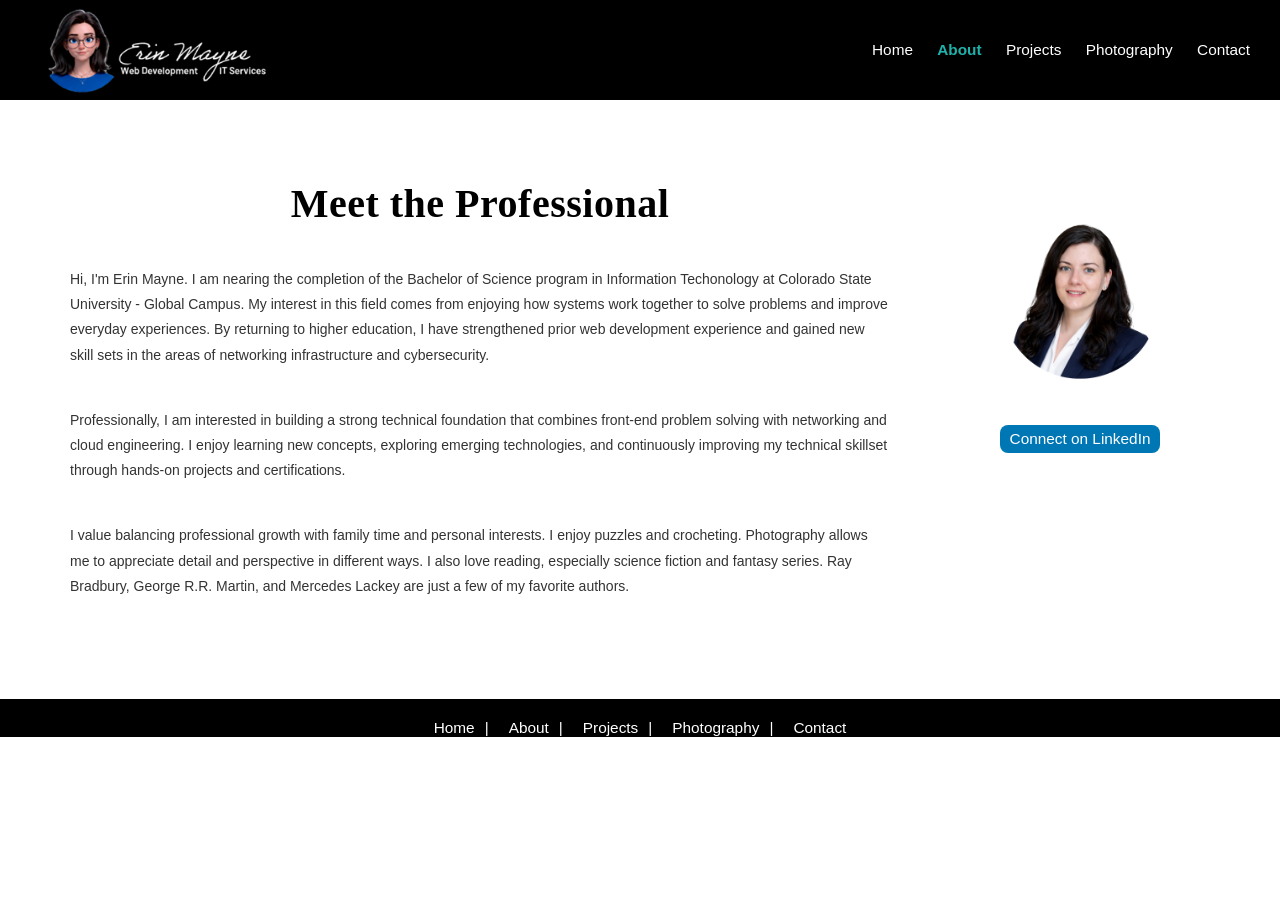
<file: about.html>
<!DOCTYPE html>
<html lang="en">
<head>
    <meta charset="UTF-8">
    <meta name="viewport" content="width=device-width, initial-scale=1.0">
    <title>Portfolio: About</title>
    <link rel="stylesheet" href="assets/styles.css">
</head>
<body> <!-- BEGIN VISIBLE PAGE CONTENT -->
    <header class="main-nav">
        <a href="index.html" class="logo-link">
            <img src="assets/inverted-mini-logo.png" alt="Erin Mayne Web Development, IT Services logo" class="mini-logo">
        </a>
        <nav class="navbar-container">
            <button class="hamburger" id="hamburger">
                ☰
            </button>
            <!-- TOP NAVIGATION BAR -->
            <div class="navbar" id="nav-links"> 
                <a href="index.html">Home</a>
                <a href="about.html" class="active">About</a>
                <a href="projects.html">Projects</a>
                <a href="photography.html">Photography</a>
                <a href="contact.html">Contact</a>
            </div>
        </nav>
    </header>
<!-- MAIN PAGE CONTENT -->
<main class="about-container">
    <!-- Left Column Display -->
    <div class="about-me"> 
        <header class="page-title">
            <h1>Meet the Professional</h1>
        </header> 
        <p>
        Hi, I'm Erin Mayne. I am nearing the completion of the Bachelor of Science program in Information Techonology at Colorado State University - Global Campus.  
        My interest in this field comes from enjoying how systems work together to solve problems and improve everyday experiences.
        By returning to higher education, I have strengthened prior web development experience and gained new skill sets in the areas of networking infrastructure and cybersecurity.  
        </p>
        <p>
        Professionally, I am interested in building a strong technical foundation that combines front-end problem solving with networking and cloud engineering. 
        I enjoy learning new concepts, exploring emerging technologies, and continuously improving my technical skillset through hands-on projects and certifications.    
        </p>
        <p>
        I value balancing professional growth with family time and personal interests. I enjoy puzzles and crocheting. Photography allows me to appreciate detail and perspective in different ways. 
        I also love reading, especially science fiction and fantasy series. Ray Bradbury, George R.R. Martin, and Mercedes Lackey are just a few of my favorite authors.
        </p>
    </div>
    <!-- Right Column Display -->
    <aside class="about-sidebar">
        <div class="linkedin-card">
            <img src="assets/linkedin-profile.png" alt="Erin Mayne LinkedIn Profile Photo" class="linkedin-profile">
            <a href="https://linkedin.com/in/erinmayne-webdev" target="_blank" class="linkedin-button">Connect on LinkedIn</a>
        </div>
    </aside>
</main>
<!-- BOTTOM NAVIGATION BAR -->
<footer>
    <div class="footer-nav">
        <a href="index.html">Home</a>
        <a href="about.html">About</a>
        <a href="projects.html">Projects</a>
        <a href="photography.html">Photography</a>
        <a href="contact.html">Contact</a>
    </div>
</footer>
<script src="assets/script.js"></script>
</body>
</html>
</file>
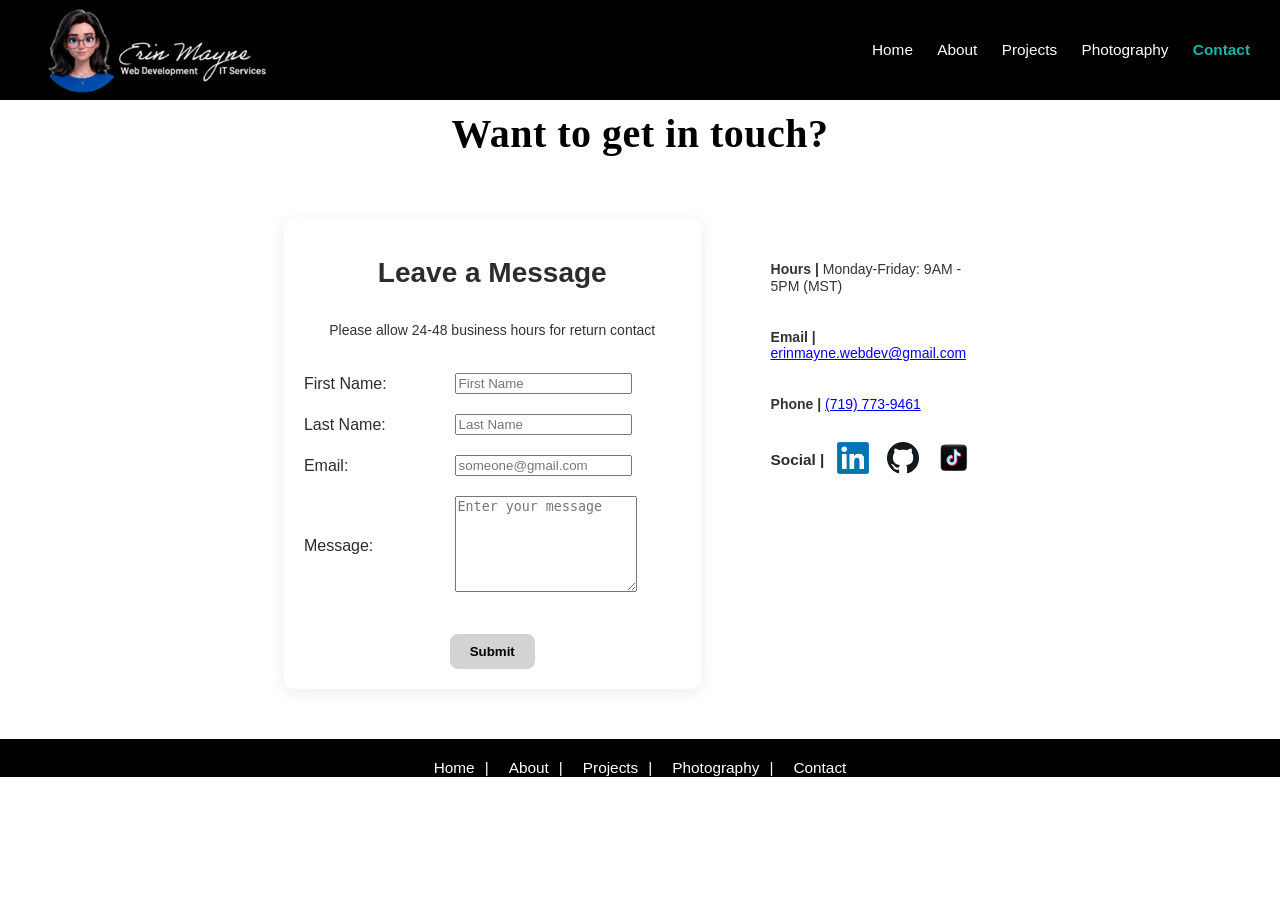
<file: contact.html>
<!DOCTYPE html>
<html lang="en">
<head>
    <meta charset="UTF-8">
    <meta name="viewport" content="width=device-width, initial-scale=1.0">
    <title>Portfolio: Contact</title>
    <link rel="stylesheet" href="assets/styles.css">
</head>
<body> <!-- BEGIN VISIBLE PAGE CONTENT -->
    <header class="main-nav">
        <a href="index.html" class="logo-link">
            <img src="assets/inverted-mini-logo.png" alt="Erin Mayne Web Development, IT Services logo" class="mini-logo">
        </a>
        <!-- MOBILE 'HAMBURGER' MENU -->
        <nav class="navbar-container">
            <button class="hamburger" id="hamburger">
                ☰
            </button>
            <!-- TOP NAVIGATION BAR -->
            <div class="navbar" id="nav-links"> 
                <a href="index.html">Home</a>
                <a href="about.html">About</a>
                <a href="projects.html">Projects</a>
                <a href="photography.html">Photography</a>
                <a href="contact.html" class="active">Contact</a>
            </div>
        </nav>
    </header>
<!-- MAIN PAGE CONTENT -->
<header>
    <h1>Want to get in touch?</h1>
</header>
<main class="contact-container">
<!-- left column display -->
<div class="contact-form"> <!-- BEGIN CONTACT FORM -->
    <div class="form-title">
        <h2>Leave a Message</h2>
        <p>Please allow 24-48 business hours for return contact</p>
    </div>
    <form id="contact-form" action="https://formsubmit.co/erinmayne.webdev@gmail.com" method="POST"> <!-- FORM SUBMISSION HANDLED BY FORMSUBMIT.CO -->
        <table class="contact-table">
            <tr>
                <td><label for="firstname">First Name:</label></td>
                <td><input type="text" id="firstname" name="firstname" placeholder="First Name" required></td> 
            </tr>
            <tr>
                <td><label for="lastname">Last Name:</label></td>
                <td><input type="text" id="lastname" name="lastname" placeholder="Last Name" required></td> 
            </tr>       
            <tr>
                <td><label for="email">Email:</label></td>
                <td><input type="email" id="email" name="email" placeholder="someone@gmail.com" required></td> 
            </tr>          
            <tr>
                <td><label for="message">Message:</label></td>
                <td><textarea id="message" name="message" rows="6" placeholder="Enter your message" required></textarea></td>
            </tr>
        </table>
        <!--HIDDEN FORM FIELDS-->
        <input type="hidden" name="_template" value="table"> <!--formats email in table layout-->
        <input type="hidden" name="_captcha" value="false"> <!--disables spam check-->
        <input type="hidden" name="_subject" value="New Portfolio Contact Message"> <!--sets email subject line-->
        <br>
        <div class="button-wrap"> <!-- SUBMIT BUTTON -->
            <input type="submit" value="Submit" class="submit-button"> 
        </div>
    </form>
</div>
<!-- right column display -->
<aside class="contact-sidebar">
    <p><strong>Hours | </strong> Monday-Friday: 9AM - 5PM (MST)</p>
    <p><strong>Email | </strong><a href="mailto:erinmayne.webdev@gmail.com?subject=Portfolio Inquiry" class="email-link">erinmayne.webdev@gmail.com</a></p>
    <p><strong>Phone | </strong><a href="tel:+17197739461" class="phone-link">(719) 773-9461</a></p>
    
    <div class="social-links"> <!-- SOCIAL MEDIA LINKS -->
        <span class="social-label"><strong>Social |</strong></span>
        <a href="https://linkedin.com/in/erinmayne-webdev" target="_blank">
            <img src="assets/linkedin-icon.png" alt="linkedin icon">
        </a>
        <a href="https://github.com/erinmayne-webdev" target="_blank">
            <img src="assets/github-icon.png" alt="github icon">
        </a>
        <a href="https://tiktok.com/@server.cat6" target="_blank">
            <img src="assets/tiktok-icon.png" alt="tiktok icon">
        </a>
    </div>
    
</aside>
</section>
</main>
<!-- BOTTOM NAVIGATION BAR -->
<footer>
    <div class="footer-nav">
        <a href="index.html">Home</a>
        <a href="about.html">About</a>
        <a href="projects.html">Projects</a>
        <a href="photography.html">Photography</a>
        <a href="contact.html">Contact</a>
    </div>
</footer>
<div id="success-overlay" class="success-overlay"> <!-- SUCCESS MESSAGE POP-UP -->
    <div class="success-box">
        <h2>Message Sent!</h2>
        <p>Thank you for reaching out. I will get back to you within 24-48 business hours.</p>
        <button id="close-success" class="close-button">x</button>
    </div>
</div>
<script src="assets/script.js"></script> <!-- JavaScript file for form submission and mobile menu -->
</body>
</html>
</file>
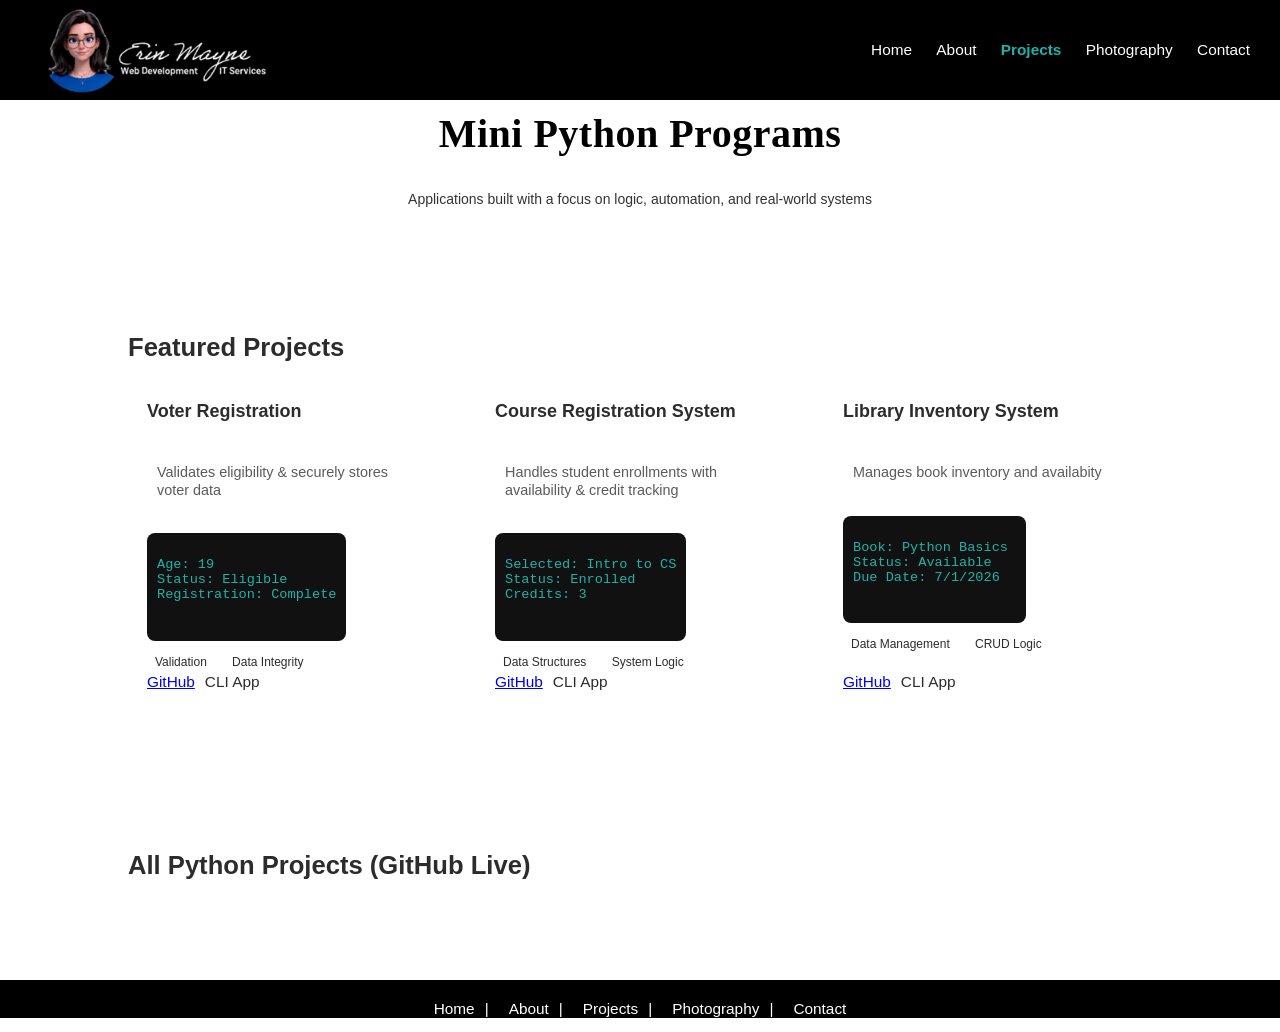
<file: projects.html>
<!DOCTYPE html>
<html lang="en">
<head>
    <meta charset="UTF-8">
    <meta name="viewport" content="width=device-width, initial-scale=1.0">
    <title>Portfolio: Python Projects</title>
    <link rel="stylesheet" href="assets/styles.css">
</head>
<body> <!-- BEGIN VISIBLE PAGE CONTENT -->
    <header class="main-nav">
        <a href="index.html" class="logo-link">
            <img src="assets/inverted-mini-logo.png" alt="Erin Mayne Web Development, IT Services logo" class="mini-logo">
        </a>
        <!-- MOBILE 'HAMBURGER' MENU -->
        <nav class="navbar-container">
            <button class="hamburger" id="hamburger">
                ☰
            </button>
            <!-- TOP NAVIGATION BAR -->
            <div class="navbar" id="nav-links"> 
                <a href="index.html">Home</a>
                <a href="about.html">About</a>
                <a href="projects.html" class="active">Projects</a>
                <a href="photography.html">Photography</a>
                <a href="contact.html">Contact</a>
            </div>
        </nav>
    </header>
<!-- MAIN CONTENT -->
 <header class="page-title">
    <h1>Mini Python Programs</h1>
    <p>Applications built with a focus on logic, automation, and real-world systems</p>
 </header>
<main class="projects-container">
    <!--FEATURE PROJECTS (2-3)-->
    <section class="project-category">
    <h2>Featured Projects</h2>
    <div class="projects-grid">
        <!--Featured Project 1-->
        <div class="project-card">
            <h3>Voter Registration</h3>
            <p>Validates eligibility & securely stores voter data</p>
            <div class="terminal">
                <pre>
Age: 19
Status: Eligible
Registration: Complete
                </pre>
            </div>

            <div class="tags">
                <span>Validation</span>
                <span>Data Integrity</span>
            </div>

            <div class="project-links">
                <a href="https://github.com/erinmayne-webdev/python-projects/blob/main/voter_registration.py" target="_blank" class="github-button">GitHub</a>
                <span class="btn-demo-disabled">CLI App</span>
            </div>

        </div>
        <!--Featured Project 2-->
        <div class="project-card">
            <h3>Course Registration System</h3>
            <p>Handles student enrollments with availability & credit tracking</p>

            <div class="terminal">
                <pre>
Selected: Intro to CS
Status: Enrolled
Credits: 3
                </pre>
            </div>

            <div class="tags">
                <span>Data Structures</span>
                <span>System Logic</span>
            </div>

            <div class="project-links">
                <a href="https://github.com/erinmayne-webdev/python-projects/blob/main/course_registration.py" target="_blank" class="github-button">GitHub</a>            
                <span class="btn-demo-disabled">CLI App</span>
            </div>
            
        </div>
        <!--Featured Project 3-->
        <div class="project-card">
                <h3>Library Inventory System</h3>
                <p>Manages book inventory and availabity</p>

                <div class="terminal">
                    <pre>
Book: Python Basics
Status: Available
Due Date: 7/1/2026
                    </pre>
                </div>

                <div class="tags">
                    <span>Data Management</span>
                    <span>CRUD Logic</span>
                </div>
                <div class="project-links">
                <a href="https://github.com/erinmayne-webdev/python-projects/blob/main/library_inventory.py" target="_blank" class="github-button">GitHub</a>            
                <span class="btn-demo-disabled">CLI App</span>
            </div>
        </div>
    </div>
    </section>

    <!--GITHUB AUTO SECTION-->
    <section class="project-category">
        <h2>All Python Projects (GitHub Live)</h2>

        <div id="repo-grid" class="projects-grid"></div> <!--container for auto fill-->   
    </section>
</main>
<!-- BOTTOM NAVIGATION BAR -->
<footer>
    <div class="footer-nav">
        <a href="index.html">Home</a>
        <a href="about.html">About</a>
        <a href="projects.html">Projects</a>
        <a href="photography.html">Photography</a>
        <a href="contact.html">Contact</a>
    </div>
</footer>
<script src="assets/script.js"></script>
</body>
</html>
</file>
<file: assets/styles.css>
/* GLOBAL styling */
* {
    box-sizing: border-box;
}

html, body {
    width: 100%;
    height: 100%;
    margin: 0;
    padding: 0;
}
:root {
    --nav-height: 100px;
    --card-ratio: 3 / 4;
    --media-ratio: 16 / 9;
    --section-gap: 40px;
    --radius: 12px;
    --gap: 20px;
}

body { /* styles main body text */
    font-family: Arial, Helvetica, sans-serif;
    font-size: clamp(14px, 1.2vw, 16px);

    background-color: #ffffff;
    color: #2c2c2c;

    min-height: 100vh;

    display: flex;
    flex-direction: column;
    align-items: stretch;
}

header p {
    text-align: center;
}

header { 
    text-align: left; 
}

header h1 { 
    text-align: center;
    margin-bottom: 0px;
    margin-top: 0px;
    font-family: Brush Script MT, cursive;
    font-size: 40px;
    color: #000000;
    letter-spacing: 0.5px;
    padding: 10px;
    
}
            
header h2 {
    text-align: center;
    font-family: Gill Sans, Gill Sans MT, Calibri, Trebuchet MS, sans-serif;
    font-size: 20px;
    font-weight: 400;
    color: #000000;
    letter-spacing: 0.5px;
}

header h3 {
    font-size: 16px;
    text-align: center;
    border-bottom: 1px solid #707070;
}

h1 {
    font-size: clamp(28px, 4vw, 42px);
}

h2 {
    font-size: clamp(20px, 3vw, 28px);
}

p { 
    font-size: 14px;
    font-family: Arial, Helvetica, sans-serif;
    line-height: 1.2;
    color: #333;
    padding: 10px 10px;
}

section {
    margin-block: var(--section-gap);
}

/* LANDING PAGE CARD */
.landing-page {
    overflow: hidden;
    /*
    background-image: url("mtnpark.jpg");
    background-size: cover;
    background-position: center;
    background-repeat: no-repeat; */

    position: fixed;
    inset: 0;

    width: 100%;
    height: 100vh;
    overflow: hidden; 

    background-color: transparent;
    color: black;

    display: flex;
    justify-content: center;
    align-items: center;

    z-index: 9999;

    transition: opacity 0.8s ease, visibility 0.8s ease; 
}
.landing-page canvas {
    position: absolute !important;
    inset: 0;
    width: 100% !important;
    height: 100% !important;
    z-index: 0;
}

.logo-wrapper {
    display: inline-block;
    transition: transform 0.3s ease; 
    position: relative;
    z-index: 2;
}

.logo-wrapper:hover{
    transform: scale(1.5);
}
.landing-logo {
    image-rendering: crisp-edges;
    position: relative;
    display: inline-block;
    
    background-color: rgba(244, 239, 239, 0.5);
    
    border-radius: 12px;
    border: 1px solid rgba(255, 255, 255, 0.2);

    transition: transform 0.3s ease, color 0.3s ease;

    z-index: 2;
}

.landing-logo a {
    position: relative;
    display: inline-block;
}

.landing-logo:hover {
    box-shadow: 0 0 12px rgba(228, 249, 242, 0.694);
    transform: scale(1.15);
    color: lightseagreen;
    cursor: pointer;
}

.landing-logo a::after {
    content: attr(data-tooltip);

    position: absolute;
    top: 110%;
    left: 50%;
    transform: translateX(-50%);

    background-color: black;
    color: white;

    padding: 6px 10px;
    border-radius: 6px;

    font-size: 12px;
    white-space: nowrap;

    opacity: 0;
    visibility: hidden;

    pointer-events: none;
    transition: opacity 0.2s ease;
    z-index: 9999;
}

.landing-logo a:hover::after {
    opacity: 1;
    visibility: visible;
    transform: translateX(-50%) translateY(5px);
}

.mini-logo {
    position: relative;
    transform: scale(0.8);
}

.logo-link {
    display: flex;
    align-items: center;
}

/* NAVIGATION STYLING */
.main-nav { /* container */
    height: var(--nav-height);
    position: sticky;
    top: 0;
    z-index: 10000;
    
    display: flex;
    align-items: center;
    justify-content: space-between;

    padding: 16px 20px;
    background-color: black;

    transition: padding 0.3s ease, box-shadow 0.3s ease;

}
.main-nav.scrolled {
    --nav-height: 55px;
    padding: 8px 20px;
    box-shadow: 0 4px 12px rgba(0, 0, 0, 0.4);
}
.main-nav .inverted-mini-logo {
    transition: transform 0.3s ease;
}
.main-nav.scrolled .inverted-mini-logo {
    transform: scale(0.85);
}

.navbar-container {
    display: flex;
    align-items: center;
    gap: 10px;
}

.navbar {   
    transition: all 0.3s ease;
}

.navbar a {
    display: inline-block;
    line-height: 1;
    padding: 10px 12px;
    color: white;
    text-decoration: none;
    padding: 0 10px;
}

.navbar a.active {
    color: lightseagreen;
    font-weight: bold;
}
.navbar a:hover {
    color: lightseagreen;
}

/* mobile nav */
.hamburger { /* hide on desktop */
    display: none;
    font-size: 28px;
    background: none;
    border: none;
    color: white;
    cursor: pointer;
}

.hamburger:hover {
    color: lightseagreen
}

@media (max-width: 768px) {
    .hamburger {
        display: block;
        z-index: 10001;
    }
    .navbar {
        display: none;
        flex-direction: column;

        position: absolute;
        top: 100%;
        right: 0px;
        left: 0;
        width: 100%;
        
        background: black;
        padding: 12px 0;

        box-shadow: 0 8px 20px rgba(0, 0, 0, 0.35);

        z-index: 9999;
    }
    .navbar.active {
        display: flex;
    }
    .navbar a {
        display: block;
        width: 100%;

        padding: 14px 20px;
        text-align: left;

        white-space: nowrap;
        font-size: clamp(14px, 3vw, 16px);
    }
    .navbar a:not(:last-child)::after { /*removes | on mobile */
        content: "";
    }
}

/* Footer Nav */
.footer-nav {
    display: flex;
    justify-content: center;
    margin-bottom: 10px; 
    background-color: black;
    padding: 20px;
    padding-bottom: env(safe-area-inset-bottom);
}

.footer-nav a {
    color: white;
    text-decoration: none;
    padding: 0 10px;
}

.footer-nav a:not(:last-child)::after {
    content: "|";
    margin-left: 10px;
    color: white;
}

.footer-nav a:hover {
    color: lightseagreen;
}

/* ABOUT ME PAGE Layout */
.about-container {
    display: flex;
    gap: 40px;
    
    max-width: 1200px;
    margin: 50px auto;
    padding: 20px;
}
/* left column */
.about-me {
    flex: 3;
}

.about-me h1 {
    margin-bottom: 20px;
}

.about-me p {
    line-height: 1.8;
    margin-bottom: 20px;
}
/* right column */
.about-sidebar {
    flex: 1;
}

.linkedin-profile {
    display: flex;
    flex-direction: column;
    align-items: center;
    max-width: 250px;

    padding: 10px 20px;
}

.linkedin-card {
    display: flex;
    flex-direction: column;
    align-items: center;

    background-color: rgba(255, 255, 255, 0.08);
    padding: 15px;
    
    border-radius: 12px;
    box-shadow: 0 0 12px rgba(255, 255, 255, 0.2);

    position: sticky;
    top: 120px;
}

.linkedin-button {
    display: inline-block;
  
    background-color: #0077b5;
    color: white;
    text-decoration: none;

    padding: 5px 10px;
    border-radius: 8px;

    margin-top: 10px;
}

.linkedin-button:hover {
    transform: scale(1.05);
}

/* CONTACT PAGE Layout */
/* left column: form */ 
.contact-container {
    display: flex;
    gap: 40px;

    max-width: 1100px;
    margin: 30px auto;
    padding: 20px;
}
/* right column: contact details */
.contact-sidebar {
    flex: 1;

    background-color: rgba(255, 255, 255, 0.08);
    padding: 20px;
    border-radius: 10px;

    height: fit-content;
}
.contact-sidebar h2 {
    font-family:'Gill Sans', 'Gill Sans MT', Calibri, 'Trebuchet MS', sans-serif;
    font-size: 18px;
    padding: 10px;
}
.social-links {
    display: flex;
    align-items: center;
    gap: 8px;

    padding-left: 10px;
    flex-wrap: nowrap;
}
.social-links a {
    display: inline-block;
    margin: 5px;
}

.social-links img {
    width: 32px;
    height: 32px;

    transition: transform 0.3s ease, filter 0.3s ease;
}

.social-links img:hover {
    transform: scale(1.2);
    filter: brightness(1.3);
}

.email-link .phone-link {
    color: blue;
    text-decoration: none;
}

.email-link:hover {
    color: lightseagreen;
    text-decoration: underline;
}

.phone-link:hover {
    color: lightseagreen;
    text-decoration: underline;
}
/* contact FORM styling */
.contact-form {
    flex: 2;
    width:  60%;
    max-width: 500px;
    border-radius: 10px;
    overflow: hidden;
    box-shadow: 0 4px 18px rgba(0,0,0,0.08);
}

.form-title {
    text-align: center;
    margin-top: 40px;
    margin-bottom: 6px;
    font-size: 16x;
    font-family: Gill Sans, Gill Sans MT, Calibri, Trebuchet MS, sans-serif;
}

.contact-table {
    width: 100%;
    max-width: 500px;
    border-collapse: collapse;
    margin: 0 auto;
}
            
.contact-table thead th {
    color: #000;
    font-family: Gill Sans, Gill Sans MT, Calibri, Trebuchet MS, sans-serif;
    font-size: 28px;
    font-weight: 400;
    text-align: left;
    letter-spacing: 1.2px;
    padding-bottom: 6px;
    border-bottom: 1px solid #707070;
}

.contact-table td {
    font-size: 16px;
    padding: 10px 20px;
}

.contact-table td:first-child {
    font-family: 'Gill Sans', 'Gill Sans MT', Calibri, 'Trebuchet MS', sans-serif;
    font-weight: 400;
    width: 40%;
}

.contact-table td:last-child {
    align-items: left;
    padding-left: 4px;
    }

.contact-table input:hover {
    background:#d5d5d5;
}

.contact-table textarea:hover {
    background:#d5d5d5;
}

.button-wrap {
    text-align: center;
    margin-top: 10px;
}

.submit-button {
    font-weight: bold;
    padding: 10px 20px;
    border: none;
    border-radius: 8px;
    background: lightgray;
    cursor: pointer;
    margin-bottom: 20px;
}

.submit-button:hover { 
    background: lightseagreen;
} 

.success-overlay {
    position: fixed;
    top: 0;
    left: 0;
    width: 100%;
    height: 100%;

    background-color: rgba(0, 0, 0, 0.5);

    display: flex;
    justify-content: center;
    align-items: center;

    opacity: 0;
    visibility: hidden;
    transition: opacity 0.3s ease, visibility 0s linear 0.3s;

    z-index: 9999;
}
/* ACTIVE state */
.success-overlay.show {
    opacity: 1;
    visibility: visible;
    transition: opactiy 0.3s ease;
}

.success-box {
    background-color: white;
    padding: 30px 40px;
    border-radius: 12px;
    
    text-align: center;
    box-shadow: 0 4px 18px rgba(0,0,0,0.1);
}
/* PROJECTS Page Styling */
.project-category {
    padding: 40px 10%;
}

.project-category h2 {
    margin-bottom: 20px;
    font-size: 1.6rem;
}

.projects-grid {
    display: grid;
    grid-template-columns: repeat(auto-fit, minmax(220px, 1fr));
    gap: 20px;

    align-items: stretch;
}

.project-card {
    display: flex;
    flex-direction: column;
    align-items: flex-start;

    width: 100%;
    max-width: 320px;
    height: 100%;

    background: rgba(255, 255, 255, 0.08);
    border: 1px solid rgba(255, 255, 255, 0.2);
    border-radius: var(--radius);

    padding: 18px;

    transition: transform 0.2s ease, box-shadow 0.2s ease;
}

.project-card:hover {
    transform: translateY(-5px);
    box-shadow: 0 8px 20px rgba(0, 0, 0, 0.4);
}

.project-card h3 {
    margin-top: 0;
}

.project-card p {
    font-size: 0.9rem;
    opacity: 0.8;
}
/* TERMINAL OUTPUT Styling */
.terminal {
    background: #111;
    border-radius: 8px;
    padding: 10px;
    margin-top: 10px;

    font-family: monospace;
    font-size: 0.85rem;
    color: lightseagreen;
    overflow-x: auto;
}

.tags {
    margin-top: 10px;
}

.tags span {
    display: inline-block;
    font-size: 0.75rem;
    padding: 4px 8px;

    margin-right: 5px;
    border-radius: 6px;

    background-color: rgba(255, 255, 255, 0.1);
}
/* GITHUB LIVE */
.project-thumbnail {
    width: 100%;
    height: 160px;
    border-radius: 12px;
    aspect-ratio: var(--media-ratio);
    overflow: hidden;
}

.project-thumbnail img {
    width: 100%;
    height: 100%;
    object-fit: cover;
    transition: transform 0.3s ease;
}

.project-card:hover .project-thumbnail img {
    transform: scale(1.05);
}

.project-links {
    margin-top: auto;
    display: flex;
    justify-content: flex-start;
    align-items: center;
    gap: 10px;

    width: 100%;
    align-self: flex-start;
}

.project-links .btn {
    flex: 1;
    text-align: center;

    padding: 8px;
    border-radius: 8px;

    text-decoration: none;
    font-size: 0.85rem;
}

.github {
    background: #00aaff;
    color: white;
}

.demo {
    background: #00aaff;
    color: white;
}

.disabled {
    background: #444;
    color: #aaa;
    pointer-events: none;
}

/* PHOTOGRAPHY Page Styling */
.photography-container {
    position: relative;
    width: 100%;
    display: flex;
    flex-direction: column;
    align-items: center;

    padding: 40px 0;
} 

.carousel-section {
    flex: 0 0 320px;
    display: flex;
    flex-direction: column;
    align-items: center;

    background-color: rgba(255, 255, 255, 0.08);
    padding: 20px;
    border-radius: 12px;
}

.album-grid {
    margin-top: 50px;
    display: flex;
    justify-content: center;
    flex-wrap: wrap;
    gap: 30px;
}

.album {
    width: 200px;
    height: 300px;

    overflow: hidden;

    background-color: rgba(255, 255, 255, 0.08);
    border-radius: 12px;

    display: flex;
    flex-direction: column;
    align-items: center;

    transition: transform 0.25s ease, box-shadow 0.25s ease;
}

.album:hover {
    transform: scale(1.05);
    box-shadow: 0 0 12px rgba(255, 255, 255, 0.5);
}

.album img {
    width: 200px;
    height: 200px;
    border-radius: 8px;
    object-fit: cover;
    display: block;
}
.album-title {
    margin-top: 8px;
    font-family: Gill Sans, Gill Sans MT, Calibri, Trebuchet MS, sans-serif;
    font-size: 16px;
}

.album p {
    margin: 10px 0;
    text-overflow: ellipsis;
    overflow: hidden;
    white-space: nowrap;
}

.modal {
    display: none;
    position: fixed;
    inset: 0;

    background-color: rgba(0, 0, 0, 0.8);

    justify-content: center;
    align-items: center;

    z-index: 9999;
}

.modal-content {
    position: relative;
    text-align: center;
 
    z-index: 9999;
}

#modalImage {
    max-width: 50vw;
    max-height: 50vh;

    width: auto;
    height: auto;

    border-radius: 12px;
}   

.prev, .next {
    position: absolute;
    top: 50%;
    transform: translateY(-50%);
    font-size: 40px;
    
    color: white;
    background: rgba(0, 0, 0, 0.3);

    border: none;
    cursor: pointer;

    z-index: 10001;
    padding: 10px;
    border-radius: 6px;
}

.prev {
    left: 20px;
}

.next {
    right: 20px;
}

.prev:hover, .next:hover {
    color: lightseagreen;
}

.close-button {
    position: absolute;
    top: 20px;
    right: 30px;

    color: white;
    background: rgba(0, 0, 0, 0.3);
    font-size: 30px;
    font-weight: bold;
    cursor: pointer;
}
.close-button:hover {
    color: lightseagreen;
}
</file>
